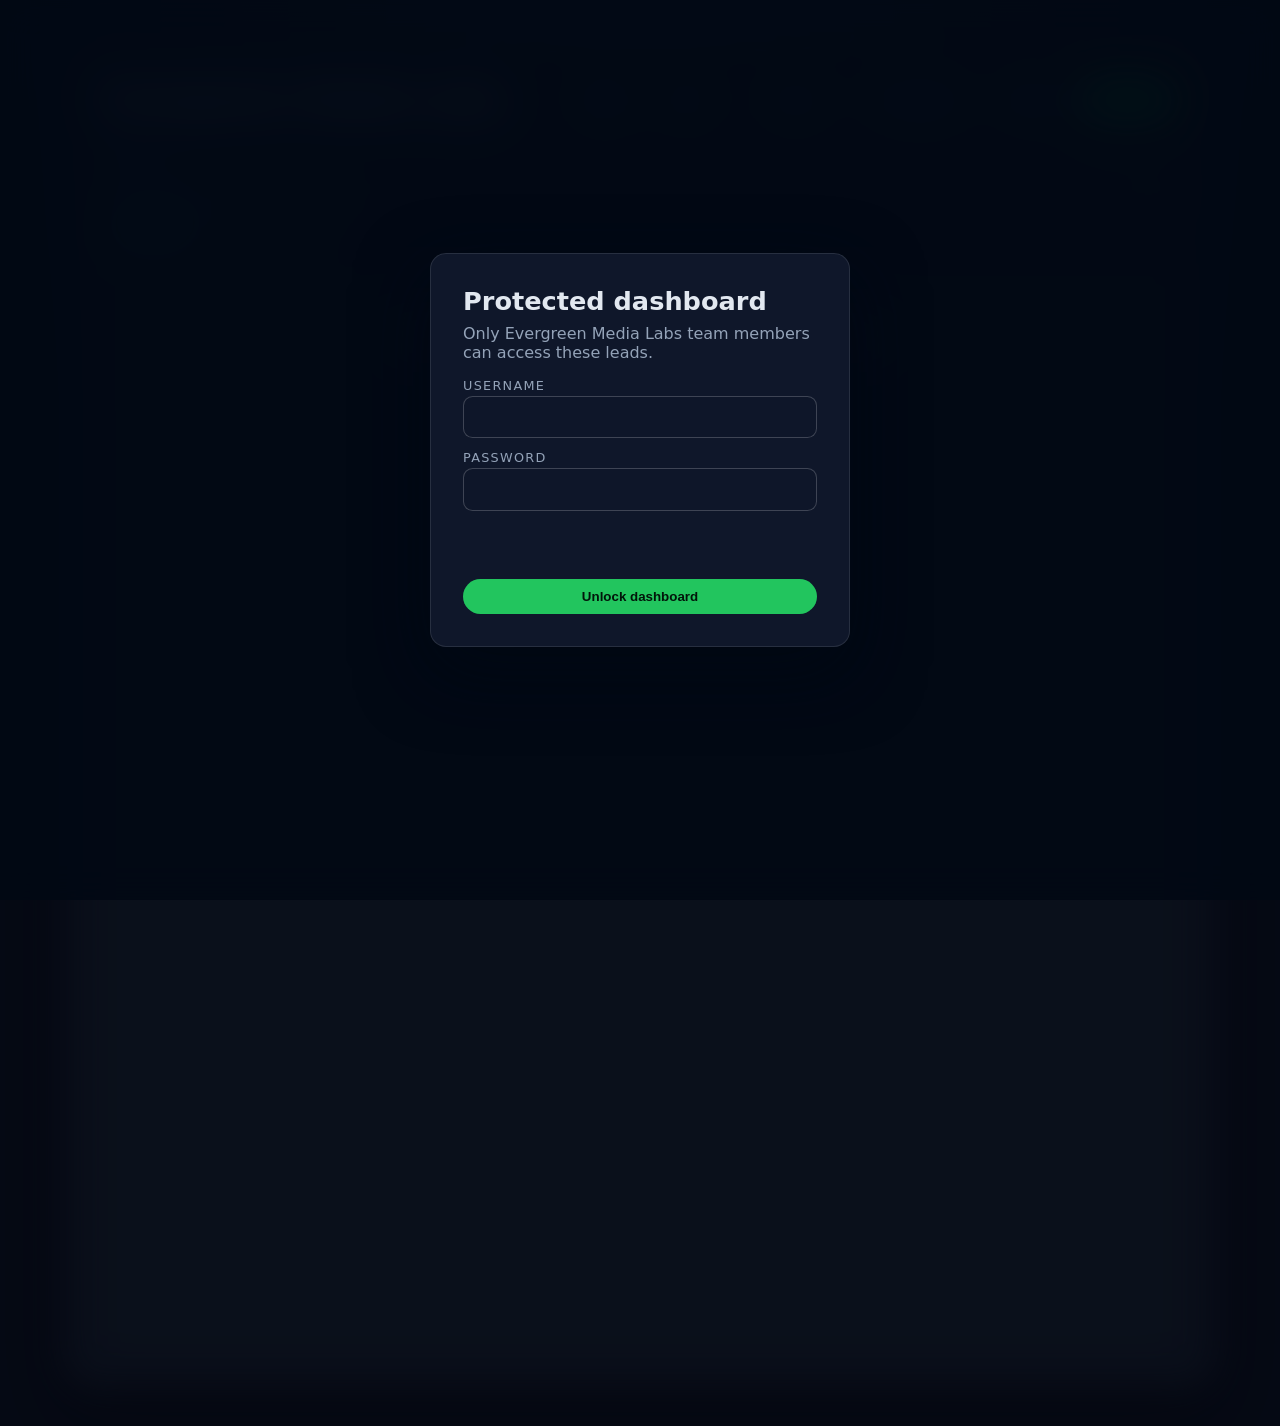
<file: ld/index.html>
<!doctype html>
<html lang="en">
  <head>
    <meta charset="utf-8" />
    <meta name="viewport" content="width=device-width, initial-scale=1" />
    <title>Wausau Lead Dashboard</title>
    <link rel="stylesheet" href="lead-widget.css" />
    <style>
      .generate-progress-overlay {
        background: rgba(3, 8, 18, 0.58) !important;
        backdrop-filter: blur(10px) saturate(120%) !important;
      }
      .generate-progress-card {
        background: linear-gradient(180deg, rgba(15, 23, 42, 0.96), rgba(10, 18, 34, 0.98)) !important;
        color: #e2e8f0 !important;
        border: 1px solid rgba(255, 255, 255, 0.08) !important;
        box-shadow: 0 30px 90px rgba(8, 15, 28, 0.55) !important;
      }
      .generate-progress-card__percent {
        color: #e2e8f0 !important;
      }
      .generate-progress-card__track {
        background: rgba(148, 163, 184, 0.16) !important;
        border: 1px solid rgba(255, 255, 255, 0.06) !important;
      }
      .generate-progress-card__fill {
        background: linear-gradient(90deg, #16a34a, #22c55e) !important;
      }
      .generate-progress-card__count {
        color: #dbe7fb !important;
      }
      .generate-progress-card__label {
        color: #94a3b8 !important;
      }
      .generate-progress-card__close {
        background: rgba(34, 197, 94, 0.14) !important;
        border-color: rgba(34, 197, 94, 0.5) !important;
        color: #d4ffe1 !important;
      }
      .generate-progress-card__close:hover {
        background: rgba(34, 197, 94, 0.22) !important;
      }
      .generate-progress-card.is-error .generate-progress-card__fill {
        background: linear-gradient(90deg, #ef4444, #f87171) !important;
      }
      .generate-progress-card.is-error .generate-progress-card__close {
        border-color: rgba(248, 113, 113, 0.4) !important;
        background: rgba(248, 113, 113, 0.12) !important;
        color: #fecaca !important;
      }
    </style>
  </head>
  <body>
    <div class="auth-overlay" id="authOverlay" aria-modal="true" role="dialog">
      <div class="auth-overlay__panel">
        <h2>Protected dashboard</h2>
        <p>Only Evergreen Media Labs team members can access these leads.</p>
        <form id="authForm" class="auth-overlay__form">
          <label>
            Username
            <input type="text" name="user" autocomplete="username" required />
          </label>
          <label>
            Password
            <input type="password" name="pass" autocomplete="current-password" required />
          </label>
          <p class="auth-overlay__error" id="authError" aria-live="polite"></p>
          <button type="submit" class="auth-overlay__submit">Unlock dashboard</button>
        </form>
      </div>
    </div>
    <main class="lead-dashboard" data-generate-endpoint="https://eml-production-ec0f.up.railway.app/generate">
        <header class="lead-dashboard__top">
          <div>
            <h1 class="lead-dashboard__title">Evergreen Media Labs</h1>
          </div>
          <div class="lead-dashboard__actions">
            <button class="lead-dashboard__action">Polish</button>
            <div class="lead-dashboard__send-group">
              <button class="lead-dashboard__action" id="sendQueueButton">Send</button>
              <span id="sendStatus" class="lead-dashboard__send-status" aria-live="polite"></span>
            </div>
            <button class="lead-dashboard__action lead-dashboard__action--ghost lead-dashboard__action--icon" id="exportSentButton" type="button" aria-label="Export sent leads to CSV">
              <span aria-hidden="true">⤓</span>
              <span>Export</span>
            </button>
            <button class="lead-dashboard__action lead-dashboard__action--ghost lead-dashboard__action--icon" id="syncBrevoButton" type="button" aria-label="Sync Brevo open events">
              <span aria-hidden="true">👁</span>
              <span>Sync opens</span>
            </button>
            <button class="lead-dashboard__action lead-dashboard__action--ghost" id="reloadLeadsButton" type="button">Reload</button>
            <button class="lead-dashboard__action lead-dashboard__action--primary" id="openGenerate">Generate</button>
          </div>
        </header>
        <section class="lead-dashboard__filters">
          <div>
            <label for="search-input">Search</label>
            <div class="lead-dashboard__search">
              <input id="search-input" type="text" placeholder="Search by name, city, or category" />
              <span>⌕</span>
            </div>
          </div>
          <div class="lead-dashboard__tabs">
            <button class="lead-dashboard__tab is-active" data-lead-tab="dashboard">Dashboard</button>
            <button class="lead-dashboard__tab" data-lead-tab="all">Drafts</button>
            <button class="lead-dashboard__tab" data-lead-tab="sent">Sent</button>
          </div>
        </section>
        <section class="lead-dashboard__mock" data-lead-dashboard>
          <p class="lead-dashboard__empty">Loading leads…</p>
        </section>
      </main>
    <div class="generate-overlay is-hidden" id="generateOverlay">
      <div class="generate-overlay__panel">
        <header class="generate-overlay__header">
          <h2>Queue a search</h2>
          <button type="button" class="generate-overlay__close" id="closeGenerate" aria-label="Close">×</button>
        </header>
        <p class="generate-overlay__subtitle">
          Tell me which niches to hunt and how many businesses per niche.
        </p>
        <p class="generate-overlay__endpoint">
          Active endpoint: <span id="generateEndpointDisplay"></span>
        </p>
        <form id="generateForm" class="generate-overlay__form">
          <div class="generate-overlay__city">
            <label for="generateCity">City</label>
            <input id="generateCity" type="text" name="city" placeholder="City (e.g. Wausau)" value="Wausau" required />
          </div>
          <div id="generateInputs" class="generate-overlay__inputs"></div>
          <button type="button" id="addGenerateRow" class="generate-overlay__add">
            + Add another niche
          </button>
          <button type="submit" class="generate-overlay__submit">Start generation</button>
          <p class="generate-overlay__result" id="generateResult" aria-live="polite"></p>
        </form>
      </div>
    </div>
    <div class="generate-progress-overlay is-hidden" id="generateProgressOverlay" aria-hidden="true">
      <div class="generate-progress-card" role="status" aria-live="polite">
        <p class="generate-progress-card__percent" id="generateProgressPercent">0%</p>
        <div class="generate-progress-card__track" aria-hidden="true">
          <div class="generate-progress-card__fill" id="generateProgressFill"></div>
        </div>
        <p class="generate-progress-card__count" id="generateProgressCount">0 / 0 leads</p>
        <p class="generate-progress-card__label" id="generateProgressLabel">Waiting to start...</p>
        <button type="button" class="generate-progress-card__close is-hidden" id="generateProgressClose">
          Close and refresh
        </button>
      </div>
    </div>
    <script src="lead-widget.js"></script>
    <script>
      (function () {
        const AUTH_USER = "admin";
        const AUTH_PASS = "LG2608";
        const STORAGE_KEY = "lead-dashboard-auth";
        const overlay = document.getElementById("authOverlay");
        const form = document.getElementById("authForm");
        const errorEl = document.getElementById("authError");

        const showOverlay = () => {
          overlay?.classList.remove("is-hidden");
          document.body.classList.add("auth-locked");
        };

        const hideOverlay = () => {
          overlay?.classList.add("is-hidden");
          document.body.classList.remove("auth-locked");
        };

        const checkStored = () => {
          if (sessionStorage.getItem(STORAGE_KEY) === "true") {
            hideOverlay();
          } else {
            showOverlay();
          }
        };

        checkStored();

        form?.addEventListener("submit", (event) => {
          event.preventDefault();
          const data = new FormData(form);
          const user = data.get("user")?.toString().trim();
          const pass = data.get("pass")?.toString();
          if (user === AUTH_USER && pass === AUTH_PASS) {
            sessionStorage.setItem(STORAGE_KEY, "true");
            hideOverlay();
            errorEl.textContent = "";
          } else {
            errorEl.textContent = "Incorrect username or password.";
          }
        });
      })();
    </script>
    <script>
      (function () {
        const openButton = document.getElementById("openGenerate");
        const overlay = document.getElementById("generateOverlay");
        const closeButton = document.getElementById("closeGenerate");
        const form = document.getElementById("generateForm");
        const inputs = document.getElementById("generateInputs");
        const addRowButton = document.getElementById("addGenerateRow");
        const result = document.getElementById("generateResult");
        const cityInput = document.getElementById("generateCity");
        const endpointDisplay = document.getElementById("generateEndpointDisplay");
        const dashboard = document.querySelector(".lead-dashboard");
        const progressOverlay = document.getElementById("generateProgressOverlay");
        const progressCard = progressOverlay?.querySelector(".generate-progress-card");
        const progressPercent = document.getElementById("generateProgressPercent");
        const progressFill = document.getElementById("generateProgressFill");
        const progressCount = document.getElementById("generateProgressCount");
        const progressLabel = document.getElementById("generateProgressLabel");
        const progressClose = document.getElementById("generateProgressClose");
        const AUTH_STORAGE = "lead-dashboard-auth";
        let progressPollInterval = null;
        let progressFallbackInterval = null;
        let progressFallbackCurrent = 0;

        const show = () => {
          overlay?.classList.remove("is-hidden");
          document.body.classList.add("auth-locked");
        };

        const hide = () => {
          overlay?.classList.add("is-hidden");
          if (sessionStorage.getItem(AUTH_STORAGE) === "true") {
            document.body.classList.remove("auth-locked");
          }
        };

        const createRow = () => {
          const row = document.createElement("div");
          row.className = "generate-row";
          row.innerHTML = `
            <input type="text" name="niche" placeholder="Category (e.g. landscaping)" required />
            <input type="number" name="count" min="1" value="1" required />
            <button type="button" class="generate-row__remove" aria-label="Remove niche">×</button>
          `;
          row.querySelector(".generate-row__remove")?.addEventListener("click", () => row.remove());
          return row;
        };

        const resetRows = () => {
          inputs.innerHTML = "";
          inputs.appendChild(createRow());
        };

        openButton?.addEventListener("click", (event) => {
          event.preventDefault();
          resetRows();
          result.textContent = "";
          show();
        });

        closeButton?.addEventListener("click", hide);

        overlay?.addEventListener("click", (event) => {
          if (event.target === overlay) {
            hide();
          }
        });

        addRowButton?.addEventListener("click", () => inputs.appendChild(createRow()));

        const buildPayload = () => {
          const city = cityInput ? cityInput.value.trim() : "";
          const rows = Array.from(inputs.querySelectorAll(".generate-row"));
          return rows
            .map((row) => {
              const nicheInput = row.querySelector("input[name='niche']");
              const countInput = row.querySelector("input[name='count']");
              const niche = nicheInput ? nicheInput.value.trim() : "";
              const count = Number((countInput ? countInput.value : "") || 0);
              return { niche, count, city };
            })
            .filter((entry) => entry.city && entry.niche && entry.count > 0);
        };

        const getTotalRequested = (payload) =>
          payload.reduce((sum, entry) => sum + Number(entry.count || 0), 0);

        const setStatus = (message, isError = false) => {
          result.textContent = message;
          result.style.color = isError ? "#f87171" : "#d4ffdf";
        };

        const updateProgressUI = (current, total, label) => {
          const safeTotal = Math.max(Number(total) || 0, 0);
          const safeCurrent = Math.max(0, Math.min(Number(current) || 0, safeTotal || Number(current) || 0));
          const percent = safeTotal > 0 ? Math.round((safeCurrent / safeTotal) * 100) : 0;
          if (progressPercent) {
            progressPercent.textContent = `${percent}%`;
          }
          if (progressFill) {
            progressFill.style.width = `${Math.max(0, Math.min(percent, 100))}%`;
          }
          if (progressCount) {
            progressCount.textContent = `${safeCurrent} / ${safeTotal} leads`;
          }
          if (progressLabel) {
            progressLabel.textContent = label || "Generating leads...";
          }
        };

        const stopProgressTracking = () => {
          if (progressPollInterval) {
            clearInterval(progressPollInterval);
            progressPollInterval = null;
          }
          if (progressFallbackInterval) {
            clearInterval(progressFallbackInterval);
            progressFallbackInterval = null;
          }
        };

        const showProgress = (total) => {
          progressFallbackCurrent = 0;
          progressCard?.classList.remove("is-complete", "is-error");
          progressClose?.classList.add("is-hidden");
          updateProgressUI(0, total, "Starting generation...");
          overlay?.classList.add("is-hidden");
          progressOverlay?.classList.remove("is-hidden");
          progressOverlay?.setAttribute("aria-hidden", "false");
          document.body.classList.add("auth-locked");
        };

        const hideProgress = () => {
          stopProgressTracking();
          progressOverlay?.classList.add("is-hidden");
          progressOverlay?.setAttribute("aria-hidden", "true");
          if (sessionStorage.getItem(AUTH_STORAGE) === "true") {
            document.body.classList.remove("auth-locked");
          }
        };

        const showProgressCompletion = (message, isError = false) => {
          stopProgressTracking();
          if (progressLabel) {
            progressLabel.textContent = message;
          }
          progressCard?.classList.toggle("is-complete", !isError);
          progressCard?.classList.toggle("is-error", isError);
          if (progressClose) {
            progressClose.textContent = isError ? "Close" : "Close and refresh";
            progressClose.classList.remove("is-hidden");
          }
        };

        const startFallbackProgress = (total) => {
          if (!total || total <= 0) {
            return;
          }
          if (progressFallbackInterval) {
            clearInterval(progressFallbackInterval);
          }
          progressFallbackInterval = setInterval(() => {
            const cap = Math.max(total - 1, 0);
            if (progressFallbackCurrent >= cap) {
              return;
            }
            progressFallbackCurrent += 1;
            updateProgressUI(progressFallbackCurrent, total, "Generating leads...");
          }, 1200);
        };

        const setLoading = (isLoading) => {
          if (isLoading) {
            addRowButton.setAttribute("disabled", "disabled");
            generateFormSubmit?.setAttribute("disabled", "disabled");
            result.textContent = "Generating now…";
            result.style.color = "#d4d8e5";
          } else {
            addRowButton.removeAttribute("disabled");
            generateFormSubmit?.removeAttribute("disabled");
          }
        };

        const generateFormSubmit = form?.querySelector(".generate-overlay__submit");
        const endpoint = dashboard?.dataset.generateEndpoint || "https://evergreenmedialabs.com/generate";
        const progressEndpoint = endpoint.replace(/\/generate$/, "/generate/progress");

        if (endpointDisplay) {
          endpointDisplay.textContent = endpoint;
        }

        progressClose?.addEventListener("click", () => {
          if (progressCard?.classList.contains("is-complete")) {
            window.location.reload();
            return;
          }
          hideProgress();
        });

        form?.addEventListener("submit", async (event) => {
          event.preventDefault();
          const payload = buildPayload();
          if (!payload.length) {
            setStatus("Enter a city and at least one niche with a quantity.", true);
            return;
          }
          const totalRequested = getTotalRequested(payload);
          setLoading(true);
          showProgress(totalRequested);
          stopProgressTracking();
          progressPollInterval = setInterval(async () => {
            try {
              const progressResponse = await fetch(progressEndpoint, { cache: "no-store" });
              if (!progressResponse.ok) {
                return;
              }
              const progress = await progressResponse.json();
              const total = Number(progress?.total || totalRequested);
              const current = Number(progress?.current || 0);
              const label = progress?.message || "Generating leads...";
              updateProgressUI(current, total || totalRequested, label);
            } catch (pollError) {
              // Keep the popup alive with a local estimate if progress polling is unavailable.
            }
          }, 1000);
          startFallbackProgress(totalRequested);
          try {
            const response = await fetch(endpoint, {
              method: "POST",
              headers: {
                "Content-Type": "application/json",
              },
              body: JSON.stringify(payload),
            });
            const text = await response.text();
            let data;
            try {
              data = text ? JSON.parse(text) : undefined;
            } catch (parseError) {
              throw new Error(`Unexpected response from generator: ${text.slice(0, 120)}`);
            }
            if (!response.ok) {
              throw new Error(data?.error || "Generation failed");
            }
            const finalTotal = Number(data?.requested || totalRequested);
            const finalCurrent = Number(data?.generated ?? data?.count ?? finalTotal);
            updateProgressUI(finalCurrent, finalTotal, data?.message || "Generated leads");
            setStatus("Generated leads. Click close to refresh and view them.");
            showProgressCompletion("Generated leads");
          } catch (error) {
            console.error(error);
            const message = error.message?.includes("Failed to fetch")
              ? "Unable to reach the generator. Double-check the network/Flask service."
              : error.message;
            setStatus(message || "Something went wrong.", true);
            showProgressCompletion(message || "Generation failed", true);
          } finally {
            setLoading(false);
            stopProgressTracking();
          }
        });
      })();
    </script>
  </body>
</html>
</file>
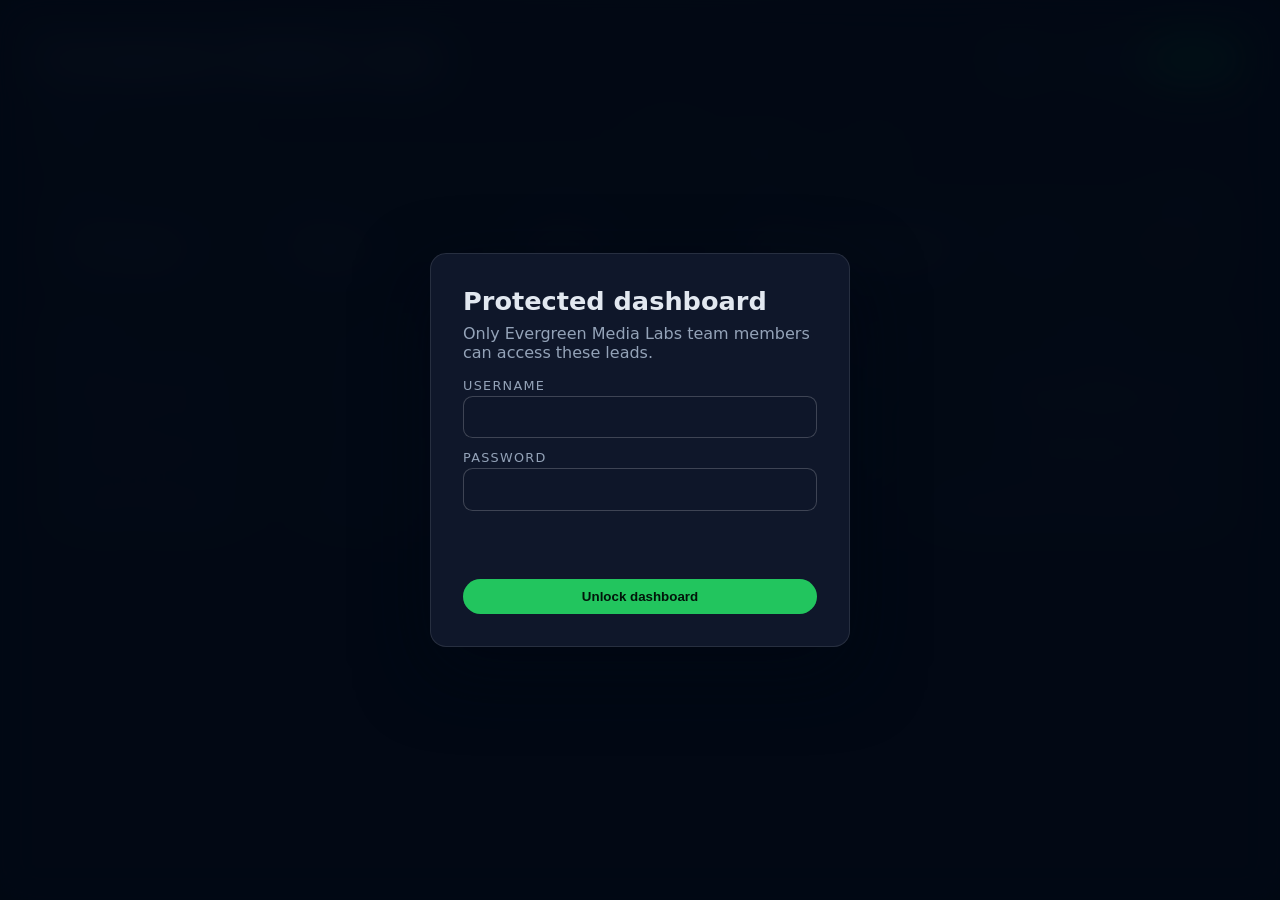
<file: web/lead-dashboard.html>
<!doctype html>
<html lang="en">
  <head>
    <meta charset="utf-8" />
    <meta name="viewport" content="width=device-width, initial-scale=1" />
    <title>Wausau Lead Dashboard</title>
    <link rel="stylesheet" href="lead-widget.css" />
  </head>
  <body>
    <div class="auth-overlay" id="authOverlay" aria-modal="true" role="dialog">
      <div class="auth-overlay__panel">
        <h2>Protected dashboard</h2>
        <p>Only Evergreen Media Labs team members can access these leads.</p>
        <form id="authForm" class="auth-overlay__form">
          <label>
            Username
            <input type="text" name="user" autocomplete="username" required />
          </label>
          <label>
            Password
            <input type="password" name="pass" autocomplete="current-password" required />
          </label>
          <p class="auth-overlay__error" id="authError" aria-live="polite"></p>
          <button type="submit" class="auth-overlay__submit">Unlock dashboard</button>
        </form>
      </div>
    </div>
    <main class="lead-dashboard">
        <header class="lead-dashboard__top">
          <div>
            <h1 class="lead-dashboard__title">Evergreen Media Labs</h1>
          </div>
          <div class="lead-dashboard__actions">
            <button class="lead-dashboard__action">Polish</button>
            <button class="lead-dashboard__action">Send</button>
            <button class="lead-dashboard__action lead-dashboard__action--primary">Generate</button>
          </div>
        </header>
        <section class="lead-dashboard__filters">
          <div>
            <label for="search-input">Search</label>
            <div class="lead-dashboard__search">
              <input id="search-input" type="text" placeholder="Search by name or address" />
              <span>⌕</span>
            </div>
          </div>
          <div class="lead-dashboard__tabs">
            <button class="lead-dashboard__tab is-active">All</button>
            <button class="lead-dashboard__tab">Awaiting email</button>
            <button class="lead-dashboard__tab">Approved</button>
          </div>
        </section>
        <section class="lead-dashboard__mock">
          <div class="mock-lead-header">
            <span>Lead</span>
            <span>City</span>
            <span>Category</span>
            <span>Email</span>
            <span class="mock-lead-header__actions">Status</span>
          </div>
          <details class="mock-lead-bar" data-mock-bar>
            <summary class="mock-lead-bar__summary">
              <span class="mock-lead-bar__text">Revi Design</span>
              <span class="mock-lead-bar__text">Wausau</span>
              <span class="mock-lead-bar__text">Lawn care</span>
              <span class="mock-lead-bar__text">dave@revi-design.com</span>
              <div class="mock-lead-bar__actions">
                <select class="mock-lead-bar__select">
                  <option value="drafted">Drafted</option>
                  <option value="approved">Approved</option>
                </select>
                <button class="mock-lead-bar__delete">Delete</button>
              </div>
            </summary>
            <div class="mock-lead-bar__details">
              <label>
                <span>About</span>
                <textarea>Major Solutions LLC is a Landscaping business serving Wausau.</textarea>
              </label>
              <label>
                <span>Email</span>
                <textarea>Student Partnership

Hello,

I am a student at D.C. Everest Senior High in 12th grade that is planning on going to school for business and computer science. I currently run a small business named Evergreen Media Labs, a website creation agency, and I came across your business, Major Solutions LLC, on Google and noticed your dedication to transforming landscapes in Wausau and your strong reputation in the community, but it does not appear that you have a website. If I am mistaken and you do, maybe you are interested in a new or updated website to better showcase your landscaping services and continue attracting more customers. I have attached some of my work to this email.

Thank you,
Owner of Evergreen Media Labs</textarea>
              </label>
            </div>
          </details>
        </section>
        <div data-lead-dashboard data-source="./data/leads.json"></div>
      </main>
    </div>
    <script src="lead-widget.js"></script>
    <script>
      (function () {
        const AUTH_USER = "admin";
        const AUTH_PASS = "LG2608";
        const STORAGE_KEY = "lead-dashboard-auth";
        const overlay = document.getElementById("authOverlay");
        const form = document.getElementById("authForm");
        const errorEl = document.getElementById("authError");

        const showOverlay = () => {
          overlay?.classList.remove("is-hidden");
          document.body.classList.add("auth-locked");
        };

        const hideOverlay = () => {
          overlay?.classList.add("is-hidden");
          document.body.classList.remove("auth-locked");
        };

        const checkStored = () => {
          if (sessionStorage.getItem(STORAGE_KEY) === "true") {
            hideOverlay();
          } else {
            showOverlay();
          }
        };

        checkStored();

        form?.addEventListener("submit", (event) => {
          event.preventDefault();
          const data = new FormData(form);
          const user = data.get("user")?.toString().trim();
          const pass = data.get("pass")?.toString();
          if (user === AUTH_USER && pass === AUTH_PASS) {
            sessionStorage.setItem(STORAGE_KEY, "true");
            hideOverlay();
            errorEl.textContent = "";
          } else {
            errorEl.textContent = "Incorrect username or password.";
          }
        });
      })();
    </script>
  </body>
</html>
</file>
<file: ld/lead-widget.css>
:root {
  --bg: #070b14;
  --panel: #0f172a;
  --panel-soft: #111b2d;
  --border: #1d2433;
  --text: #e2e8f0;
  --muted: #94a3b8;
  --accent: #22c55e;
  --accent-soft: rgba(34, 197, 94, 0.15);
  --shadow: 0 25px 60px rgba(5, 5, 10, 0.45);
  font-synthesis: none;
}

.auth-overlay {
  position: fixed;
  inset: 0;
  display: flex;
  align-items: center;
  justify-content: center;
  background: rgba(2, 8, 20, 0.88);
  z-index: 1200;
  transition: opacity 0.2s ease, visibility 0.2s ease;
  backdrop-filter: blur(18px) saturate(120%);
}

.auth-overlay.is-hidden {
  opacity: 0;
  visibility: hidden;
  pointer-events: none;
}

.auth-overlay__panel {
  background: var(--panel);
  border-radius: 1rem;
  padding: 2rem;
  border: 1px solid rgba(255, 255, 255, 0.1);
  box-shadow: 0 25px 70px rgba(2, 7, 18, 0.7);
  width: min(420px, 90vw);
}

body.auth-locked {
  overflow: hidden;
}

body.auth-locked .lead-dashboard {
  filter: blur(16px) brightness(0.6);
  pointer-events: none;
}
.auth-overlay__panel h2 {
  margin: 0 0 0.5rem;
  color: var(--text);
  font-size: 1.6rem;
}

.auth-overlay__panel p {
  margin: 0 0 1rem;
  color: var(--muted);
}

.auth-overlay__form {
  display: flex;
  flex-direction: column;
  gap: 0.75rem;
}

.auth-overlay__form label {
  display: flex;
  flex-direction: column;
  gap: 0.2rem;
  font-size: 0.8rem;
  letter-spacing: 0.1em;
  text-transform: uppercase;
  color: var(--muted);
}

.auth-overlay__form input {
  padding: 0.7rem 0.9rem;
  border-radius: 0.6rem;
  border: 1px solid rgba(255, 255, 255, 0.2);
  background: rgba(15, 23, 42, 0.9);
  color: var(--text);
  font-size: 1rem;
}

.generate-overlay {
  position: fixed;
  inset: 0;
  display: flex;
  align-items: center;
  justify-content: center;
  background: transparent;
  z-index: 1300;
  transition: opacity 0.2s ease, visibility 0.2s ease;
  overflow: hidden;
}

.generate-overlay::before {
  content: "";
  position: absolute;
  width: min(1088px, calc(100vw - 3rem));
  height: min(80vh, 820px);
  border-radius: 2rem;
  background: rgba(2, 6, 18, 0.72);
  border: 1px solid rgba(255, 255, 255, 0.04);
  box-shadow: 0 28px 90px rgba(2, 7, 18, 0.45);
  backdrop-filter: blur(12px) saturate(120%);
}

.generate-overlay__panel {
  position: relative;
  z-index: 1;
  background: var(--panel);
  border-radius: 1rem;
  padding: 2.5rem;
  width: min(540px, 95vw);
  border: 1px solid rgba(255, 255, 255, 0.08);
  box-shadow: 0 30px 80px rgba(2, 7, 18, 0.8);
}

.generate-overlay__header {
  display: flex;
  justify-content: space-between;
  align-items: center;
  margin-bottom: 0.5rem;
  gap: 1rem;
}

.generate-overlay__close {
  border: none;
  background: transparent;
  color: #ef4444;
  font-size: 1.5rem;
  cursor: pointer;
}

.generate-overlay__subtitle {
  margin: 0;
  color: var(--muted);
  margin-bottom: 1rem;
  font-size: 0.9rem;
}

.generate-overlay__form {
  display: flex;
  flex-direction: column;
  gap: 0.75rem;
}

.generate-overlay__city {
  display: flex;
  flex-direction: column;
  gap: 0.35rem;
}

.generate-overlay__city label {
  color: var(--muted);
  font-size: 0.82rem;
  letter-spacing: 0.12em;
  text-transform: uppercase;
}

.generate-overlay__city input {
  border-radius: 0.7rem;
  border: 1px solid rgba(255, 255, 255, 0.15);
  background: rgba(15, 23, 42, 0.9);
  color: var(--text);
  padding: 0.55rem 0.75rem;
  font-size: 0.95rem;
}

.generate-overlay__inputs {
  display: flex;
  flex-direction: column;
  gap: 0.6rem;
  margin-bottom: 0.5rem;
}

.generate-row {
  display: grid;
  grid-template-columns: 1fr 90px 32px;
  gap: 0.5rem;
  align-items: center;
}

.generate-row input {
  border-radius: 0.7rem;
  border: 1px solid rgba(255, 255, 255, 0.15);
  background: rgba(15, 23, 42, 0.9);
  color: var(--text);
  padding: 0.55rem 0.75rem;
  font-size: 0.95rem;
}

.generate-row__remove {
  border: none;
  background: rgba(239, 68, 68, 0.92);
  border-radius: 50%;
  color: #fff;
  width: 28px;
  height: 28px;
  cursor: pointer;
  font-size: 1rem;
}

.generate-overlay__add {
  border: 1px dashed rgba(255, 255, 255, 0.3);
  border-radius: 0.8rem;
  padding: 0.5rem;
  color: var(--muted);
  background: transparent;
  cursor: pointer;
}

.generate-overlay__submit {
  border: none;
  border-radius: 0.8rem;
  padding: 0.65rem;
  background: var(--accent);
  color: #02150a;
  font-weight: 600;
  cursor: pointer;
}

.generate-overlay__result {
  margin: 0;
  color: #f4fce1;
  font-size: 0.85rem;
  min-height: 1.25rem;
}

.generate-overlay.is-hidden {
  opacity: 0;
  visibility: hidden;
  pointer-events: none;
}

.generate-progress-overlay {
  position: fixed;
  inset: 0;
  z-index: 1350;
  display: flex;
  align-items: center;
  justify-content: center;
  background: rgba(3, 8, 18, 0.58);
  backdrop-filter: blur(10px) saturate(120%);
  transition: opacity 0.2s ease, visibility 0.2s ease;
}

.generate-progress-overlay.is-hidden {
  opacity: 0;
  visibility: hidden;
  pointer-events: none;
}

.generate-progress-card {
  width: min(620px, calc(100vw - 2rem));
  background: linear-gradient(180deg, rgba(15, 23, 42, 0.96), rgba(10, 18, 34, 0.98));
  color: var(--text);
  border-radius: 1.15rem;
  box-shadow: 0 30px 90px rgba(8, 15, 28, 0.55);
  padding: 2rem 2.25rem 1.65rem;
  text-align: center;
  border: 1px solid rgba(255, 255, 255, 0.08);
}

.generate-progress-card__percent {
  margin: 0;
  font-size: 2rem;
  font-weight: 700;
  color: #e2e8f0;
  letter-spacing: 0.02em;
}

.generate-progress-card__track {
  height: 12px;
  width: 100%;
  margin: 1.1rem 0 0.85rem;
  border-radius: 999px;
  background: rgba(148, 163, 184, 0.16);
  overflow: hidden;
  border: 1px solid rgba(255, 255, 255, 0.06);
}

.generate-progress-card__fill {
  height: 100%;
  width: 0%;
  border-radius: inherit;
  background: linear-gradient(90deg, #16a34a, #22c55e);
  transition: width 0.35s ease;
}

.generate-progress-card__count {
  margin: 0;
  font-size: 0.95rem;
  font-weight: 600;
  color: #dbe7fb;
}

.generate-progress-card__label {
  margin: 0.45rem 0 0;
  font-size: 0.85rem;
  color: #94a3b8;
}

.generate-progress-card__close {
  margin-top: 1rem;
  border: 1px solid rgba(34, 197, 94, 0.5);
  border-radius: 999px;
  padding: 0.6rem 1rem;
  background: rgba(34, 197, 94, 0.14);
  color: #d4ffe1;
  font-weight: 600;
  cursor: pointer;
}

.generate-progress-card__close:hover {
  background: rgba(34, 197, 94, 0.22);
}

.generate-progress-card__close.is-hidden {
  display: none;
}

.generate-progress-card.is-error .generate-progress-card__fill {
  background: linear-gradient(90deg, #ef4444, #f87171);
}

.generate-progress-card.is-error .generate-progress-card__close {
  border-color: rgba(248, 113, 113, 0.4);
  background: rgba(248, 113, 113, 0.12);
  color: #fecaca;
}
.auth-overlay__submit {
  margin-top: 0.5rem;
  border: none;
  border-radius: 999px;
  padding: 0.65rem 1rem;
  background: var(--accent);
  color: #02150a;
  font-weight: 600;
  cursor: pointer;
}

.auth-overlay__error {
  min-height: 1.25rem;
  color: #f87171;
  font-size: 0.85rem;
}
* {
  box-sizing: border-box;
}

html,
body {
  min-height: 100%;
  width: 100%;
}

body {
  margin: 0;
  font-family: "Inter", "Segoe UI", system-ui, -apple-system, sans-serif;
  background: radial-gradient(circle at top, #101826 0%, #050914 45%);
  color: var(--text);
  min-height: 100vh;
  padding: 2.5rem;
  display: flex;
  justify-content: center;
  align-items: flex-start;
}

.lead-dashboard {
  width: min(1360px, calc(100% - 3rem));
  padding: 2.5rem;
  background: var(--panel);
  border-radius: 2rem;
  border: 1px solid rgba(255, 255, 255, 0.08);
  box-shadow: 0 40px 80px rgba(5, 5, 15, 0.35);
  display: flex;
  flex-direction: column;
  gap: 1.25rem;
}

@media (max-width: 960px) {
  body {
    padding: 1.25rem;
  }

  .lead-dashboard {
    padding: 1.5rem;
    border-radius: 1.2rem;
  }
}

.lead-dashboard__top {
  margin-bottom: 0.5rem;
  display: flex;
  justify-content: space-between;
  align-items: center;
}

.lead-dashboard__title {
  margin: 0;
  font-size: 2rem;
  color: var(--text);
}

.lead-dashboard__actions {
  display: flex;
  gap: 0.6rem;
}

.lead-dashboard__send-group {
  display: flex;
  align-items: center;
  gap: 0.6rem;
}

.lead-dashboard__send-status {
  font-size: 0.8rem;
  color: var(--muted);
}

.lead-dashboard__action {
  border: 1px solid rgba(255, 255, 255, 0.25);
  border-radius: 999px;
  padding: 0.45rem 1.1rem;
  background: transparent;
  color: var(--text);
  font-weight: 600;
  cursor: pointer;
  transition: background 0.15s ease;
}

.lead-dashboard__action--primary {
  background: var(--accent);
  color: #02150a;
  border-color: var(--accent);
}

.lead-dashboard__action--ghost {
  border-color: rgba(255, 255, 255, 0.08);
  background: rgba(15, 23, 42, 0.7);
}

.lead-dashboard__action:hover {
  background: rgba(255, 255, 255, 0.08);
}

.lead-dashboard__action--icon {
  display: inline-flex;
  align-items: center;
  gap: 0.4rem;
}

.lead-dashboard__filters {
  display: flex;
  flex-direction: column;
  gap: 0.5rem;
}

.lead-dashboard__filters label {
  font-size: 0.8rem;
  letter-spacing: 0.1em;
  text-transform: uppercase;
  color: var(--muted);
}

.lead-dashboard__search {
  margin-top: 0.35rem;
  background: var(--panel-soft);
  border: 1px solid var(--border);
  border-radius: 0.7rem;
  padding: 0.35rem 0.65rem;
  display: flex;
  align-items: center;
  gap: 0.5rem;
}

.lead-dashboard__search input {
  background: transparent;
  border: 0;
  color: var(--text);
  width: 100%;
  font-size: 0.95rem;
}

.lead-dashboard__search input:focus {
  outline: none;
}

.lead-dashboard__tabs {
  display: flex;
  gap: 0.6rem;
}

.lead-dashboard__tab {
  border: 1px solid var(--border);
  background: rgba(15, 23, 42, 0.35);
  color: var(--muted);
  padding: 0.5rem 0.9rem;
  border-radius: 0.7rem;
  cursor: pointer;
  font-weight: 500;
  transition: background 0.18s ease, border-color 0.18s ease, color 0.18s ease, box-shadow 0.18s ease;
}

.lead-dashboard__tab:hover {
  background: rgba(255, 255, 255, 0.04);
  color: var(--text);
}

.lead-dashboard__tab.is-active {
  background: linear-gradient(180deg, rgba(34, 197, 94, 0.2), rgba(34, 197, 94, 0.12));
  color: #d9ffe6;
  border-color: rgba(34, 197, 94, 0.65);
  box-shadow: inset 0 1px 0 rgba(255, 255, 255, 0.06), 0 0 0 1px rgba(34, 197, 94, 0.15);
}

.lead-dashboard__mock {
  background: var(--panel-soft);
  border-radius: 1rem;
  border: 1px solid rgba(255, 255, 255, 0.04);
  padding: 0.8rem 1rem;
  box-shadow: inset 0 -1px 0 rgba(255, 255, 255, 0.04);
  display: block;
  min-height: 120vh;
}

.lead-dashboard__mock--overview {
  min-height: auto;
  padding: 1rem;
}

.overview-page {
  display: flex;
  flex-direction: column;
  gap: 1rem;
}

.overview-topbar {
  display: flex;
  align-items: center;
  justify-content: space-between;
  gap: 1rem;
  flex-wrap: wrap;
}

.overview-topbar__filters {
  display: flex;
  gap: 0.5rem;
  flex-wrap: wrap;
}

.overview-filter {
  border: 1px solid var(--border);
  background: rgba(255, 255, 255, 0.02);
  color: var(--muted);
  border-radius: 999px;
  padding: 0.4rem 0.8rem;
  font-size: 0.8rem;
  font-weight: 600;
  cursor: pointer;
}

.overview-filter.is-active {
  background: rgba(34, 197, 94, 0.14);
  color: #d9ffe6;
  border-color: rgba(34, 197, 94, 0.45);
}

.overview-topbar__meta {
  color: var(--muted);
  font-size: 0.8rem;
}

.overview-kpi-grid {
  display: grid;
  grid-template-columns: repeat(4, minmax(0, 1fr));
  gap: 0.75rem;
}

.overview-kpi-grid--secondary {
  grid-template-columns: repeat(3, minmax(0, 1fr));
}

.overview-kpi {
  background: linear-gradient(180deg, rgba(255, 255, 255, 0.03), rgba(255, 255, 255, 0.01));
  border: 1px solid rgba(255, 255, 255, 0.05);
  border-radius: 0.9rem;
  padding: 0.9rem;
  box-shadow: inset 0 1px 0 rgba(255, 255, 255, 0.02);
}

.overview-kpi__label {
  margin: 0;
  color: var(--muted);
  font-size: 0.75rem;
  letter-spacing: 0.1em;
  text-transform: uppercase;
}

.overview-kpi__value {
  margin: 0.35rem 0 0;
  color: var(--text);
  font-size: 1.35rem;
  font-weight: 700;
}

.overview-kpi__helper {
  margin: 0.25rem 0 0;
  color: #9db3d7;
  font-size: 0.75rem;
}

.overview-grid-2 {
  display: grid;
  grid-template-columns: repeat(2, minmax(0, 1fr));
  gap: 0.75rem;
}

.overview-card {
  background: linear-gradient(180deg, rgba(255, 255, 255, 0.025), rgba(255, 255, 255, 0.01));
  border: 1px solid rgba(255, 255, 255, 0.05);
  border-radius: 1rem;
  padding: 0.95rem;
}

.overview-card__header {
  display: flex;
  align-items: center;
  justify-content: space-between;
  margin-bottom: 0.75rem;
}

.overview-card__header h4 {
  margin: 0;
  color: var(--text);
  font-size: 1rem;
}

.overview-list {
  display: flex;
  flex-direction: column;
  gap: 0.45rem;
}

.overview-list__row {
  display: flex;
  align-items: center;
  justify-content: space-between;
  gap: 1rem;
  padding: 0.55rem 0.65rem;
  border-radius: 0.65rem;
  background: rgba(255, 255, 255, 0.015);
  color: var(--muted);
}

.overview-list__row strong {
  color: var(--text);
  text-align: right;
}

.overview-trend {
  display: grid;
  grid-template-columns: repeat(auto-fit, minmax(38px, 1fr));
  gap: 0.45rem;
  align-items: end;
  min-height: 180px;
}

.overview-trend__item {
  display: flex;
  flex-direction: column;
  align-items: center;
  justify-content: flex-end;
  gap: 0.2rem;
}

.overview-trend__bar-wrap {
  width: 100%;
  min-height: 110px;
  height: 110px;
  display: flex;
  align-items: flex-end;
  justify-content: center;
  background: rgba(255, 255, 255, 0.015);
  border: 1px solid rgba(255, 255, 255, 0.03);
  border-radius: 0.55rem;
  padding: 0.25rem;
}

.overview-trend__bar {
  width: 100%;
  border-radius: 0.4rem;
  background: linear-gradient(180deg, rgba(34, 197, 94, 0.9), rgba(22, 163, 74, 0.55));
  min-height: 6px;
}

.overview-trend__value {
  color: var(--text);
  font-size: 0.75rem;
  font-weight: 700;
}

.overview-trend__label {
  color: var(--muted);
  font-size: 0.65rem;
  line-height: 1;
}

details.mock-lead-bar {
  border: none;
  padding: 0;
  margin: 0;
}

.mock-lead-bar {
  display: grid;
  grid-template-columns: 1fr;
  gap: 0.85rem;
  align-items: center;
}

details.mock-lead-bar summary {
  border: 1px solid rgba(255, 255, 255, 0.04);
  background: linear-gradient(180deg, rgba(255, 255, 255, 0.03), rgba(255, 255, 255, 0.005));
  padding: 1rem;
  border-radius: 0.9rem;
  cursor: pointer;
  display: grid;
  grid-template-columns: repeat(4, minmax(140px, 1fr)) 240px;
  gap: 1rem;
  align-items: center;
  color: inherit;
  font: inherit;
  list-style: none;
}

.mock-lead-bar__summary,
details.mock-lead-bar summary {
  outline: none;
}

details.mock-lead-bar summary::-webkit-details-marker,
.mock-lead-bar__summary::-webkit-details-marker {
  display: none;
}

.mock-lead-bar__summary:focus-visible {
  outline: 2px solid var(--accent);
  outline-offset: 4px;
}

.mock-lead-bar__col {
  min-width: 120px;
}

.mock-lead-bar__label {
  margin: 0;
  font-size: 0.7rem;
  letter-spacing: 0.2em;
  text-transform: uppercase;
  color: var(--muted);
}

.mock-lead-bar__text {
  margin: 0.2rem 0 0;
  font-size: 1rem;
  font-weight: 600;
  color: var(--text);
}

.mock-lead-bar__text--status {
  justify-self: end;
  text-align: right;
  display: flex;
  align-items: center;
  justify-content: flex-end;
}

.mock-lead-bar__status {
  display: inline-flex;
  align-items: center;
  justify-content: center;
  padding: 0.4rem 0.9rem;
  border-radius: 999px;
  border: 1px solid rgba(34, 197, 94, 0.4);
  background: rgba(34, 197, 94, 0.15);
  color: var(--accent);
  font-size: 0.8rem;
  font-weight: 600;
}

.mock-lead-bar__details {
  display: none;
  padding: 0.8rem 1rem 1rem;
  border-radius: 0.9rem;
  background: rgba(255, 255, 255, 0.02);
  border: 1px solid rgba(255, 255, 255, 0.04);
  gap: 0.75rem;
  display: grid;
}

.mock-lead-bar.is-open .mock-lead-bar__details {
  display: grid;
}

.mock-lead-bar__actions {
  display: flex;
  justify-content: flex-end;
  align-items: center;
  gap: 0.5rem;
  justify-self: end;
}

.mock-lead-bar__select {
  min-width: 130px;
  border-radius: 0.6rem;
  border: 1px solid rgba(255, 255, 255, 0.25);
  background: rgba(15, 23, 42, 0.85);
  color: var(--text);
  padding: 0.45rem 0.6rem;
  font-size: 0.9rem;
}

.mock-lead-bar__select option {
  color: #111827;
}

.mock-lead-bar__delete {
  border: 1px solid rgba(249, 115, 22, 0.4);
  border-radius: 0.6rem;
  background: transparent;
  color: #f97316;
  padding: 0.4rem 0.8rem;
  cursor: pointer;
  font-weight: 600;
}

.mock-lead-bar__sent-wrapper {
  display: flex;
  flex-direction: column;
  gap: 0.35rem;
  align-items: flex-end;
}

.mock-lead-bar__select--sent {
  max-width: 120px;
  min-width: 110px;
  justify-self: flex-end;
}

.mock-lead-bar__open {
  display: inline-flex;
  align-items: center;
  gap: 0.35rem;
  font-size: 0.78rem;
  font-weight: 600;
  line-height: 1.1;
  opacity: 0.9;
  text-transform: uppercase;
  letter-spacing: 0.05em;
}

.mock-lead-bar__open-icon {
  font-size: 0.95rem;
  line-height: 1;
}

.mock-lead-bar__open--opened {
  color: #22c55e;
}

.mock-lead-bar__open--unopened {
  color: #94a3b8;
}

.mock-lead-bar__open--unknown {
  color: #f59e0b;
}

.mock-lead-bar__delete:hover {
  background: rgba(249, 115, 22, 0.1);
}

.mock-lead-bar__details label {
  font-size: 0.75rem;
  color: var(--muted);
  display: flex;
  flex-direction: column;
  gap: 0.4rem;
}

.mock-lead-bar__details textarea {
  min-height: 110px;
  border-radius: 0.7rem;
  border: 1px solid rgba(255, 255, 255, 0.08);
  background: rgba(15, 23, 42, 0.8);
  color: var(--text);
  padding: 0.8rem;
  font-family: "Inter", system-ui, sans-serif;
  resize: vertical;
}

.lead-dashboard__table {
  border-radius: 1.2rem;
  border: 1px solid var(--border);
  background: var(--panel-soft);
  overflow: hidden;
  box-shadow: inset 0 1px 0 rgba(255, 255, 255, 0.04);
}

.lead-table__header,
.lead-row__summary {
  display: grid;
  grid-template-columns: 2fr 1.3fr 1.1fr 2fr 0.6fr;
  padding: 1rem 1.4rem;
  gap: 0.75rem;
  align-items: center;
}

.lead-table__header {
  background: rgba(255, 255, 255, 0.02);
  font-size: 0.85rem;
  color: var(--muted);
  text-transform: uppercase;
  letter-spacing: 0.15em;
  border-bottom: 1px solid rgba(255, 255, 255, 0.03);
}

.lead-row:not(:last-child) {
  border-bottom: 1px solid rgba(255, 255, 255, 0.03);
}

.lead-row__summary {
  background: transparent;
  border: 0;
  width: 100%;
  text-align: left;
  cursor: pointer;
  transition: background 0.2s ease, transform 0.2s;
  color: var(--text);
}

.lead-row__summary:hover {
  background: rgba(255, 255, 255, 0.03);
  transform: translateY(-1px);
}

.lead-row__cell {
  font-size: 0.95rem;
  min-height: 1.4rem;
  display: flex;
  align-items: center;
}

.lead-row__details {
  display: none;
  padding: 1.35rem 1.4rem 1.5rem;
  background: #0b0f1b;
  font-size: 0.92rem;
  color: #d4d8e5;
  gap: 0.75rem;
}

.lead-row.is-open .lead-row__details {
  display: flex;
  flex-direction: column;
}

.lead-row__details strong {
  color: #f8fafc;
}

.lead-row__details pre {
  background: #0f172a;
  color: #d4d8e5;
  padding: 0.75rem;
  border-radius: 0.6rem;
  overflow-x: auto;
  font-size: 0.85rem;
  line-height: 1.5;
}

.lead-row__details button {
  align-self: flex-start;
  border: none;
  border-radius: 0.6rem;
  padding: 0.45rem 1rem;
  font-size: 0.85rem;
  background: var(--accent);
  color: #02150a;
  cursor: pointer;
  transition: background 0.2s ease;
}

.lead-row__details button:hover {
  background: #16a34a;
}

.lead-row__link {
  color: var(--accent);
  font-weight: 500;
}

.lead-dashboard__empty {
  padding: 2rem;
  text-align: center;
  color: var(--muted);
}

@media (max-width: 900px) {
  .lead-dashboard__table,
  .lead-table__header,
  .lead-row__summary {
    grid-template-columns: repeat(3, minmax(0, 1fr));
  }

  .lead-row__summary {
    grid-template-rows: repeat(2, auto);
  }

  .lead-dashboard__top,
  .lead-dashboard__filters {
    flex-direction: column;
    align-items: flex-start;
  }

  .overview-kpi-grid,
  .overview-kpi-grid--secondary,
  .overview-grid-2 {
    grid-template-columns: 1fr;
  }

  .overview-trend {
    grid-template-columns: repeat(4, minmax(0, 1fr));
  }
}
</file>
<file: web/lead-widget.css>
:root {
  --bg: #070b14;
  --panel: #0f172a;
  --panel-soft: #111b2d;
  --border: #1d2433;
  --text: #e2e8f0;
  --muted: #94a3b8;
  --accent: #22c55e;
  --accent-soft: rgba(34, 197, 94, 0.15);
  --shadow: 0 25px 60px rgba(5, 5, 10, 0.45);
  font-synthesis: none;
}

.auth-overlay {
  position: fixed;
  inset: 0;
  display: flex;
  align-items: center;
  justify-content: center;
  background: rgba(2, 8, 20, 0.88);
  z-index: 1200;
  transition: opacity 0.2s ease, visibility 0.2s ease;
  backdrop-filter: blur(18px) saturate(120%);
}

.auth-overlay.is-hidden {
  opacity: 0;
  visibility: hidden;
  pointer-events: none;
}

.auth-overlay__panel {
  background: var(--panel);
  border-radius: 1rem;
  padding: 2rem;
  border: 1px solid rgba(255, 255, 255, 0.1);
  box-shadow: 0 25px 70px rgba(2, 7, 18, 0.7);
  width: min(420px, 90vw);
}

body.auth-locked {
  overflow: hidden;
}

body.auth-locked .lead-dashboard {
  filter: blur(16px) brightness(0.6);
  pointer-events: none;
}
.auth-overlay__panel h2 {
  margin: 0 0 0.5rem;
  color: var(--text);
  font-size: 1.6rem;
}

.auth-overlay__panel p {
  margin: 0 0 1rem;
  color: var(--muted);
}

.auth-overlay__form {
  display: flex;
  flex-direction: column;
  gap: 0.75rem;
}

.auth-overlay__form label {
  display: flex;
  flex-direction: column;
  gap: 0.2rem;
  font-size: 0.8rem;
  letter-spacing: 0.1em;
  text-transform: uppercase;
  color: var(--muted);
}

.auth-overlay__form input {
  padding: 0.7rem 0.9rem;
  border-radius: 0.6rem;
  border: 1px solid rgba(255, 255, 255, 0.2);
  background: rgba(15, 23, 42, 0.9);
  color: var(--text);
  font-size: 1rem;
}

.auth-overlay__submit {
  margin-top: 0.5rem;
  border: none;
  border-radius: 999px;
  padding: 0.65rem 1rem;
  background: var(--accent);
  color: #02150a;
  font-weight: 600;
  cursor: pointer;
}

.auth-overlay__error {
  min-height: 1.25rem;
  color: #f87171;
  font-size: 0.85rem;
}
* {
  box-sizing: border-box;
}

html,
body {
  height: 100%;
}

body {
  margin: 0;
  font-family: "Inter", "Segoe UI", system-ui, -apple-system, sans-serif;
  background: radial-gradient(circle at top, #101826 0%, #050914 45%);
  color: var(--text);
  min-height: 100vh;
  display: flex;
  justify-content: stretch;
}

.lead-dashboard {
  flex: 1;
  width: 100%;
  min-height: 100vh;
  padding: 2.5rem;
  background: var(--panel);
  border-radius: 0;
  border: 0;
  box-shadow: none;
  display: flex;
  flex-direction: column;
  gap: 1.25rem;
}

.lead-dashboard__top {
  margin-bottom: 0.5rem;
  display: flex;
  justify-content: space-between;
  align-items: center;
}

.lead-dashboard__title {
  margin: 0;
  font-size: 2rem;
  color: var(--text);
}

.lead-dashboard__actions {
  display: flex;
  gap: 0.6rem;
}

.lead-dashboard__action {
  border: 1px solid rgba(255, 255, 255, 0.25);
  border-radius: 999px;
  padding: 0.45rem 1.1rem;
  background: transparent;
  color: var(--text);
  font-weight: 600;
  cursor: pointer;
  transition: background 0.15s ease;
}

.lead-dashboard__action--primary {
  background: var(--accent);
  color: #02150a;
  border-color: var(--accent);
}

.lead-dashboard__action:hover {
  background: rgba(255, 255, 255, 0.08);
}

.lead-dashboard__filters {
  display: flex;
  justify-content: space-between;
  align-items: flex-end;
  gap: 1rem;
  flex-wrap: wrap;
}

.lead-dashboard__filters > div {
  flex: 1;
  min-width: 220px;
}

.lead-dashboard__filters label {
  font-size: 0.8rem;
  letter-spacing: 0.1em;
  text-transform: uppercase;
  color: var(--muted);
}

.lead-dashboard__search {
  margin-top: 0.35rem;
  background: var(--panel-soft);
  border: 1px solid var(--border);
  border-radius: 0.7rem;
  padding: 0.35rem 0.65rem;
  display: flex;
  align-items: center;
  gap: 0.5rem;
}

.lead-dashboard__search input {
  background: transparent;
  border: 0;
  color: var(--text);
  width: 100%;
  font-size: 0.95rem;
}

.lead-dashboard__search input:focus {
  outline: none;
}

.lead-dashboard__tabs {
  display: flex;
  gap: 0.6rem;
}

.lead-dashboard__tab {
  border: 1px solid var(--border);
  background: transparent;
  color: var(--muted);
  padding: 0.5rem 0.9rem;
  border-radius: 0.7rem;
  cursor: pointer;
  font-weight: 500;
}

.lead-dashboard__tab.is-active {
  background: var(--accent-soft);
  color: var(--text);
  border-color: rgba(34, 197, 94, 0.5);
}

.mock-lead-header {
  display: grid;
  grid-template-columns: repeat(4, minmax(140px, 1fr)) 240px;
  gap: 1rem;
  text-transform: uppercase;
  font-size: 0.75rem;
  letter-spacing: 0.2em;
  color: var(--muted);
  padding: 0 0.5rem 0.4rem 0.5rem;
  margin-top: 0;
  line-height: 1;
}

.mock-lead-header__actions {
  justify-self: end;
}

.lead-dashboard__mock {
  background: var(--panel-soft);
  border-radius: 1rem;
  border: 1px solid rgba(255, 255, 255, 0.04);
  padding: 0.8rem 1rem;
  box-shadow: inset 0 -1px 0 rgba(255, 255, 255, 0.04);
}

details.mock-lead-bar {
  border: none;
  padding: 0;
  margin: 0;
}

.mock-lead-bar {
  display: grid;
  grid-template-columns: 1fr;
  gap: 0.85rem;
  align-items: center;
}

details.mock-lead-bar summary {
  border: 1px solid rgba(255, 255, 255, 0.04);
  background: linear-gradient(180deg, rgba(255, 255, 255, 0.03), rgba(255, 255, 255, 0.005));
  padding: 1rem;
  border-radius: 0.9rem;
  cursor: pointer;
  display: grid;
  grid-template-columns: repeat(4, minmax(140px, 1fr)) 240px;
  gap: 1rem;
  align-items: center;
  color: inherit;
  font: inherit;
  list-style: none;
}

.mock-lead-bar__summary,
details.mock-lead-bar summary {
  outline: none;
}

details.mock-lead-bar summary::-webkit-details-marker,
.mock-lead-bar__summary::-webkit-details-marker {
  display: none;
}

.mock-lead-bar__summary:focus-visible {
  outline: 2px solid var(--accent);
  outline-offset: 4px;
}

.mock-lead-bar__col {
  min-width: 120px;
}

.mock-lead-bar__label {
  margin: 0;
  font-size: 0.7rem;
  letter-spacing: 0.2em;
  text-transform: uppercase;
  color: var(--muted);
}

.mock-lead-bar__text {
  margin: 0.2rem 0 0;
  font-size: 1rem;
  font-weight: 600;
  color: var(--text);
}

.mock-lead-bar__status {
  display: inline-flex;
  align-items: center;
  justify-content: center;
  padding: 0.4rem 0.9rem;
  border-radius: 999px;
  border: 1px solid rgba(34, 197, 94, 0.4);
  background: rgba(34, 197, 94, 0.15);
  color: var(--accent);
  font-size: 0.8rem;
  font-weight: 600;
}

.mock-lead-bar__details {
  display: none;
  padding: 0.8rem 1rem 1rem;
  border-radius: 0.9rem;
  background: rgba(255, 255, 255, 0.02);
  border: 1px solid rgba(255, 255, 255, 0.04);
  gap: 0.75rem;
  display: grid;
}

.mock-lead-bar__details {
  display: none;
  padding: 0.8rem 1rem 1rem;
  border-radius: 0.9rem;
  background: rgba(255, 255, 255, 0.02);
  border: 1px solid rgba(255, 255, 255, 0.04);
  gap: 0.75rem;
  display: grid;
}

details.mock-lead-bar[open] .mock-lead-bar__details {
  display: grid;
}

.mock-lead-bar__actions {
  display: flex;
  justify-content: flex-end;
  align-items: center;
  gap: 0.5rem;
  justify-self: end;
}

.mock-lead-bar__select {
  min-width: 130px;
  border-radius: 0.6rem;
  border: 1px solid rgba(255, 255, 255, 0.25);
  background: rgba(15, 23, 42, 0.85);
  color: var(--text);
  padding: 0.45rem 0.6rem;
  font-size: 0.9rem;
}

.mock-lead-bar__select option {
  color: #111827;
}

.mock-lead-bar__delete {
  border: 1px solid rgba(249, 115, 22, 0.4);
  border-radius: 0.6rem;
  background: transparent;
  color: #f97316;
  padding: 0.4rem 0.8rem;
  cursor: pointer;
  font-weight: 600;
}

.mock-lead-bar__delete:hover {
  background: rgba(249, 115, 22, 0.1);
}

.mock-lead-bar__details label {
  font-size: 0.75rem;
  color: var(--muted);
  display: flex;
  flex-direction: column;
  gap: 0.4rem;
}

.mock-lead-bar__details textarea {
  min-height: 110px;
  border-radius: 0.7rem;
  border: 1px solid rgba(255, 255, 255, 0.08);
  background: rgba(15, 23, 42, 0.8);
  color: var(--text);
  padding: 0.8rem;
  font-family: "Inter", system-ui, sans-serif;
  resize: vertical;
}

.lead-dashboard__table {
  border-radius: 1.2rem;
  border: 1px solid var(--border);
  background: var(--panel-soft);
  overflow: hidden;
  box-shadow: inset 0 1px 0 rgba(255, 255, 255, 0.04);
}

.lead-table__header,
.lead-row__summary {
  display: grid;
  grid-template-columns: 2fr 2fr 1.4fr 1.3fr 1fr;
  padding: 1rem 1.4rem;
  gap: 0.75rem;
  align-items: center;
}

.lead-table__header {
  background: rgba(255, 255, 255, 0.02);
  font-size: 0.85rem;
  color: var(--muted);
  text-transform: uppercase;
  letter-spacing: 0.15em;
  border-bottom: 1px solid rgba(255, 255, 255, 0.03);
}

.lead-row:not(:last-child) {
  border-bottom: 1px solid rgba(255, 255, 255, 0.03);
}

.lead-row__summary {
  background: transparent;
  border: 0;
  width: 100%;
  text-align: left;
  cursor: pointer;
  transition: background 0.2s ease, transform 0.2s;
  color: var(--text);
}

.lead-row__summary:hover {
  background: rgba(255, 255, 255, 0.03);
  transform: translateY(-1px);
}

.lead-row__cell {
  font-size: 0.95rem;
  min-height: 1.4rem;
  display: flex;
  align-items: center;
}

.lead-row__details {
  display: none;
  padding: 1.35rem 1.4rem 1.5rem;
  background: #0b0f1b;
  font-size: 0.92rem;
  color: #d4d8e5;
  gap: 0.75rem;
}

.lead-row.is-open .lead-row__details {
  display: flex;
  flex-direction: column;
}

.lead-row__details strong {
  color: #f8fafc;
}

.lead-row__details pre {
  background: #0f172a;
  color: #d4d8e5;
  padding: 0.75rem;
  border-radius: 0.6rem;
  overflow-x: auto;
  font-size: 0.85rem;
  line-height: 1.5;
}

.lead-row__details button {
  align-self: flex-start;
  border: none;
  border-radius: 0.6rem;
  padding: 0.45rem 1rem;
  font-size: 0.85rem;
  background: var(--accent);
  color: #02150a;
  cursor: pointer;
  transition: background 0.2s ease;
}

.lead-row__details button:hover {
  background: #16a34a;
}

.lead-row__link {
  color: var(--accent);
  font-weight: 500;
}

.lead-dashboard__empty {
  padding: 2rem;
  text-align: center;
  color: var(--muted);
}

@media (max-width: 900px) {
  .lead-dashboard__table,
  .lead-table__header,
  .lead-row__summary {
    grid-template-columns: repeat(3, minmax(0, 1fr));
  }

  .lead-row__summary {
    grid-template-rows: repeat(2, auto);
  }

  .lead-dashboard__top,
  .lead-dashboard__filters {
    flex-direction: column;
    align-items: flex-start;
  }
}
</file>
